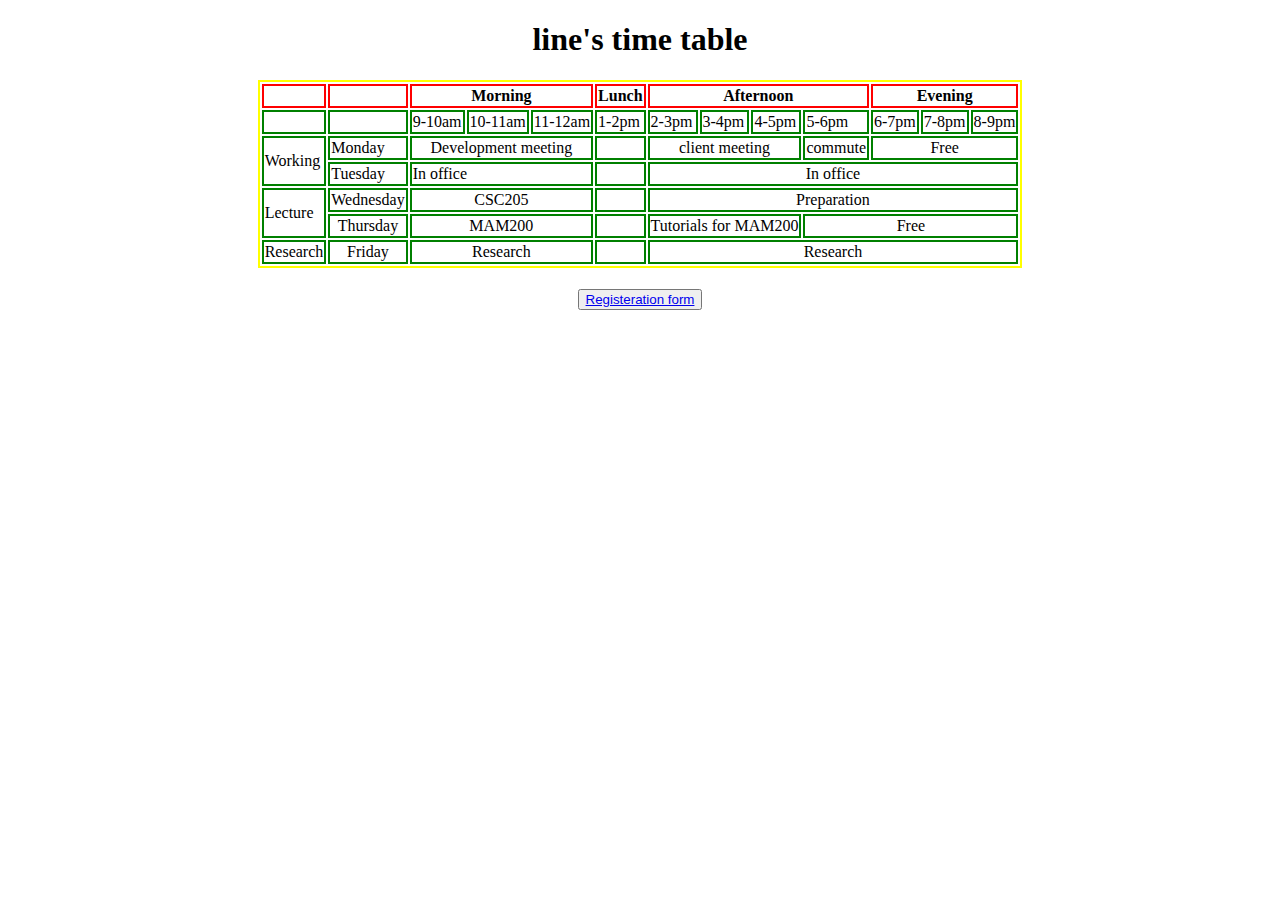
<file: assignment/Assignment-2/index.html>
<!DOCTYPE html>
<html lang="en">
<head>
    <meta charset="UTF-8">
    <meta name="viewport" content="width=device-width, initial-scale=1.0">
    <title>Time table</title>
</head>
<center>
    <body>
        <table>
           <h1><header>line's time table</header></h1>
           <main>
            <table style="border: 2px  yellow solid">
                <tr>
                    <th style="border: 2px red solid;min-width: 20px"></th>
                    <th style="border: 2px red solid;min-width: 20px"></th>
                    <th style="border: 2px red solid;min-width: 20px" colspan="3">
                        Morning
                    </th>
                    <th style="border: 2px red solid;min-width: 20px">
                        Lunch
                    </th>
                    <th style="border: 2px red solid;min-width: 20px" colspan="4">
                        Afternoon
                    </th>
                    <th style="border: 2px red solid;min-width: 20px" colspan="3">
                        Evening
                    </th>
                </tr>
                <tr>
                    <td style="border: 2px green solid;min-width: 20px"></td>
                    <td style="border: 2px green solid;min-width: 20px"></td>
                    <td style="border: 2px green solid;min-width: 20px">
                    <center>9-10am</center>
                </td>
                    <td style="border: 2px green solid;min-width: 20px">
                   <center>10-11am</center>
                </td>
                    <td style="border: 2px green solid;min-width: 20px">
                     <center>11-12am</center>
                </td>
                    <td style="border: 2px green solid;min-width: 20px">1-2pm</td>
                    <td style="border: 2px green solid;min-width: 20px">2-3pm</td>
                    <td style="border: 2px green solid;min-width: 20px">3-4pm</td>
                    <td style="border: 2px green solid;min-width: 20px">4-5pm</td>
                    <td style="border: 2px green solid;min-width: 20px">5-6pm</td>
                    <td style="border: 2px green solid;min-width: 20px">6-7pm</td>
                    <td style="border: 2px green solid;min-width: 20px">7-8pm</td>
                    <td style="border: 2px green solid;min-width: 20px">8-9pm</td>
                
                </tr>
                <tr>
                    <td style="border: 2px green solid;min-width: 20px" rowspan="2">
                        Working
                    </td>
                    <td style="border: 2px green solid;min-width: 20px">Monday
                    </td>
                    <td style="border: 2px green solid;min-width: 20px" colspan="3"><center>Development meeting
                 </center>   </td>
                    <td style="border: 2px green solid;min-width: 20px">
                    </td>
                    <td style="border: 2px green solid;min-width: 20px" colspan="3"><center>client meeting</center>                    </td>
                    <td style="border: 2px green solid;min-width: 20px">commute
                    </td>
                    <td style="border: 2px green solid;min-width: 20px" colspan="3"><center>Free
                </center></td>
                </tr>
<tr>
    <td style="border: 2px green solid;min-width: 20px">Tuesday</td>
    <td style="border: 2px green solid;min-width: 20px" colspan="3">In office</td>
    <td style="border: 2px green solid;min-width: 20px"></td>
    <td style="border: 2px green solid;min-width: 20px" colspan="7">
        <center>In office</td></center>
    </tr>
                    <tr>
                        <td style="border: 2px green solid;min-width: 20px" rowspan="2">Lecture</td>
                        <td style="border: 2px green solid;min-width: 20px">Wednesday</td>
                        <td style="border: 2px green solid;min-width: 20px" colspan="3"><center>CSC205</center></td>
                        <td style="border: 2px green solid;min-width: 20px"></td>
                        <td style="border: 2px green solid;min-width: 20px" colspan="7"><center>Preparation</center></td>
                    </tr>
                    <tr>
                        <td style="border: 2px green solid;min-width: 20px">
                           <center>Thursday</center>
                        </td>
                        <td style="border: 2px green solid;min-width: 20px" colspan="3">
                            <center>MAM200</center>
                        </td>
                        <td style="border: 2px green solid;min-width: 20px"></td>
                        <td style="border: 2px green solid;min-width: 20px" colspan="3">
                            <center>Tutorials for MAM200</center>
                        </td>
                        <td style="border: 2px green solid;min-width: 20px" colspan="4">
                            <center>Free</center>
                        </td>
                    </tr>
                    <tr>
                        <td style="border: 2px green solid;min-width: 20px">
                            Research
                        </td>
                        <td style="border: 2px green solid;min-width: 20px">
                            <center>Friday</center>
                        </td>
                        <td style="border: 2px green solid;min-width: 20px" colspan="3">
                            <center>Research</center>
                            </td>
                        <td style="border: 2px green solid;min-width: 20px"></td>
                        <td style="border: 2px green solid;min-width: 20px" colspan="7">
                            <center>Research</center>
                        </td>
                        
                    </tr>
            </table>
           </main>
            
        </table>
        <center><h4><button><a href="form.html">Registeration form</a></button></h4></center>
    </body>
</center>
    </html>
</file>
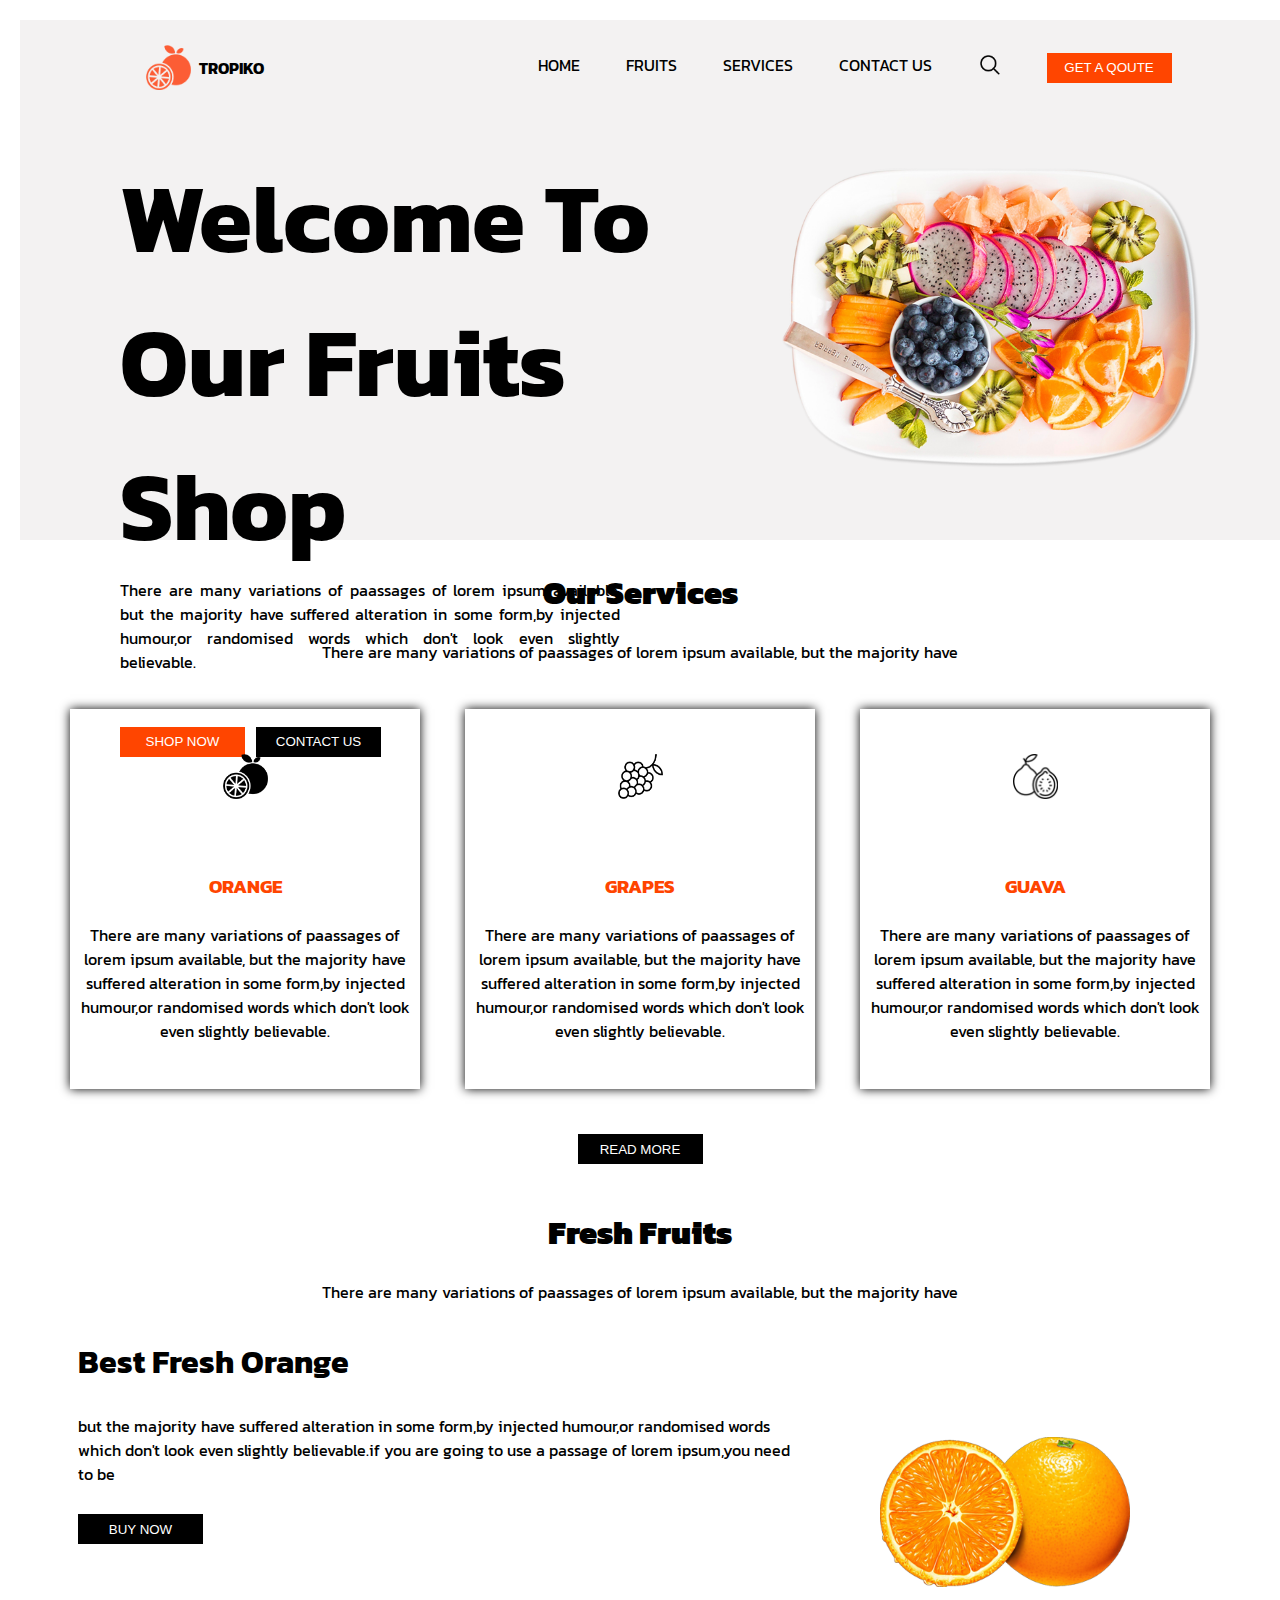
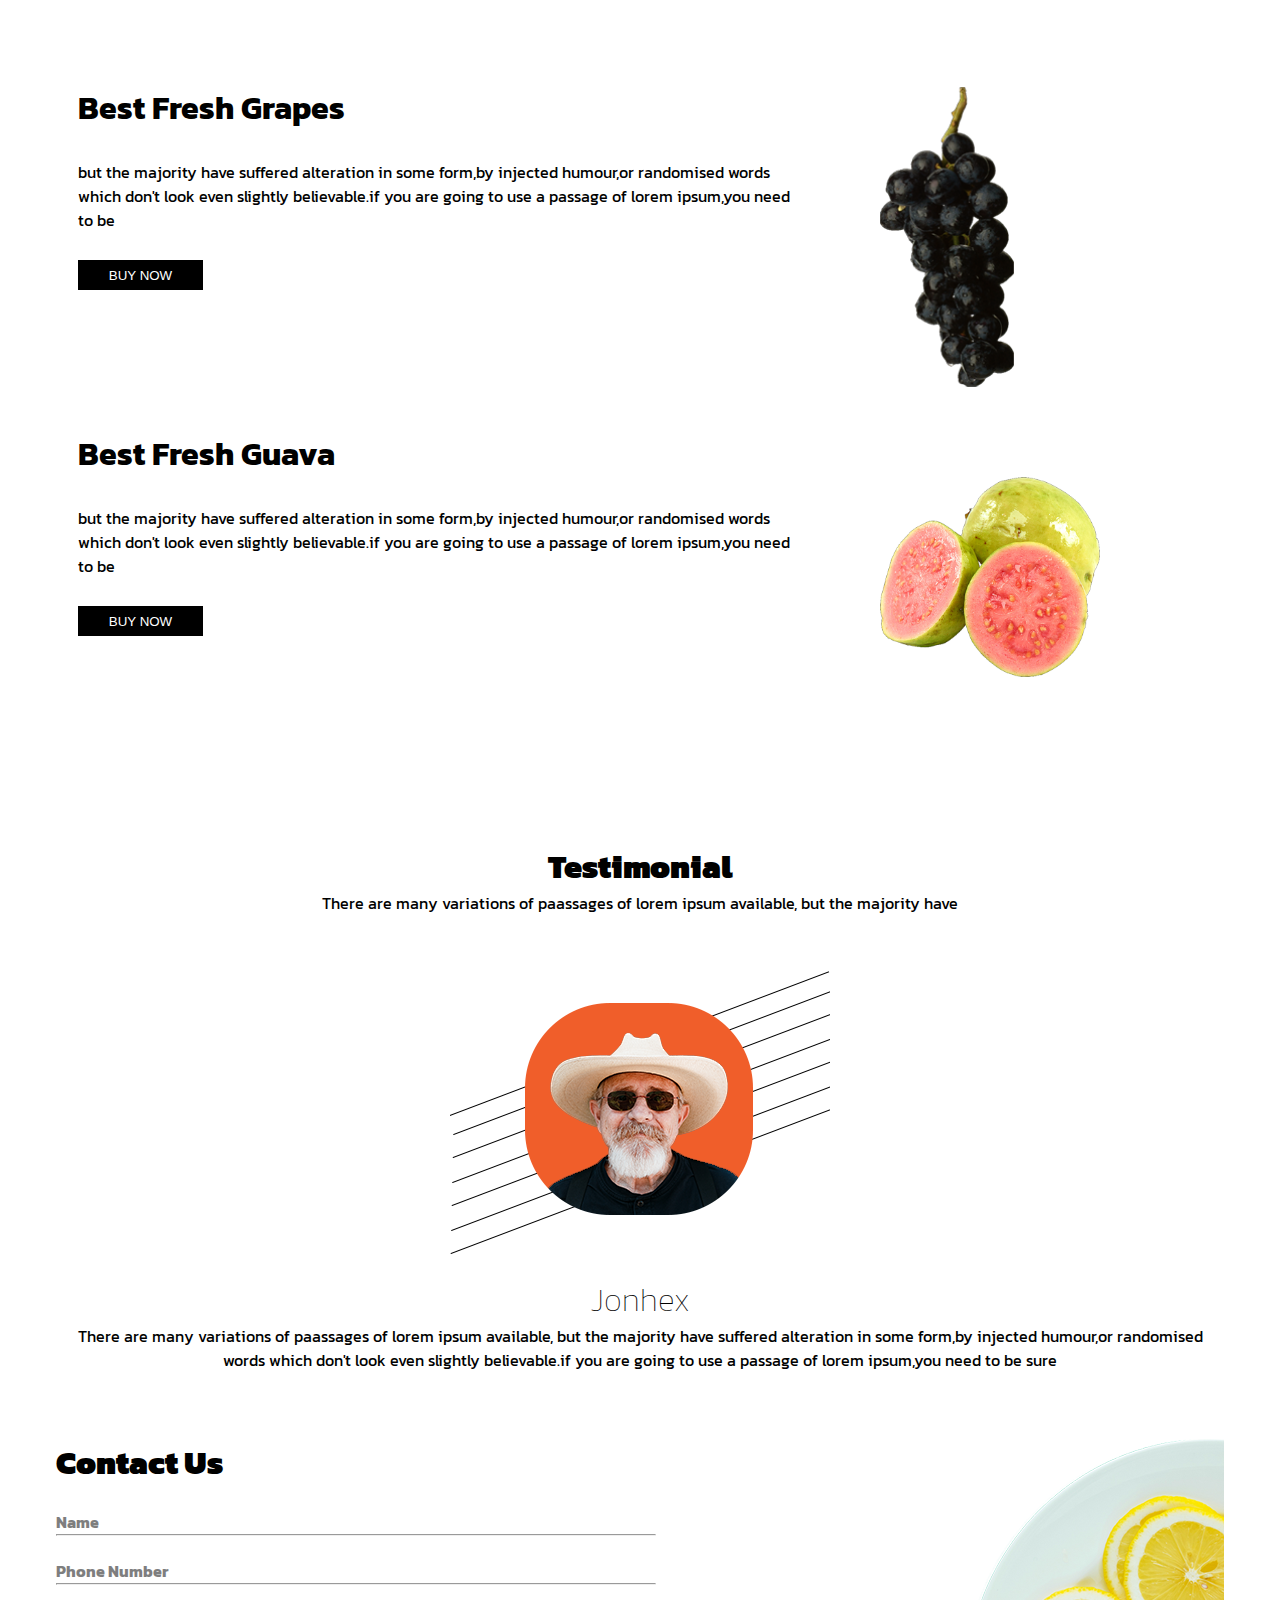
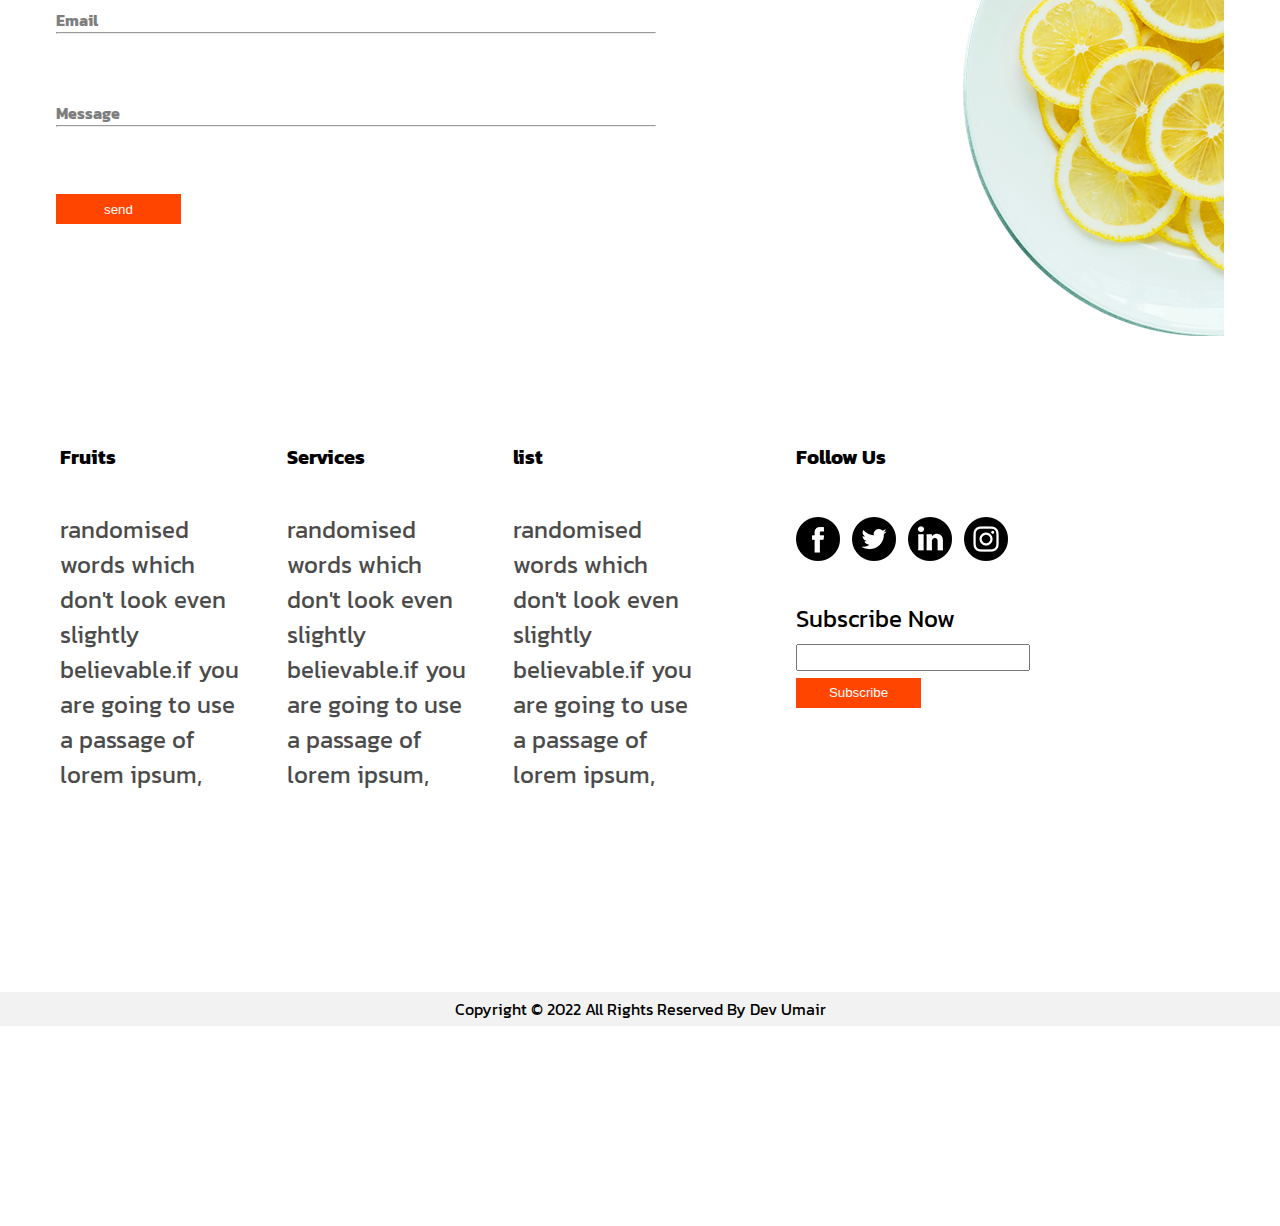
<file: assignment/Assignment-3/index.html>
<!DOCTYPE html>
<html lang="en">

<head>
    <meta charset="UTF-8">
    <meta name="viewport" content="width=device-width, initial-scale=1.0">
    <title>Tropiko Fruits</title>
    <link rel="preconnect" href="https://fonts.googleapis.com">
    <link rel="preconnect" href="https://fonts.gstatic.com" crossorigin>
    <link href="https://fonts.googleapis.com/css2?family=Kanit&display=swap" rel="stylesheet">
    <link rel="stylesheet" href="style.css">
</head>

<body>

    <div class="card">
        <nav>
            <div class="left">
                <img src="Images/logo.png" alt="">
                <p> TROPIKO </p>
            </div>
            <div class="right">
                <ul>
                    <li>HOME</li>
                    <li>FRUITS</li>
                    <li>SERVICES</li>
                    <li>CONTACT US</li>
                    <li><img src="Images/search-icon.png" alt=""></li>
                    <li><button>GET A QOUTE</button></li>
                </ul>
            </div>
        </nav>
        <section class="firstSection">
            <div class="leftSection">
                <h1> Welcome To <div> Our Fruits Shop </div>
                </h1>
                <div>
                    <p>
                        There are many variations of paassages of lorem ipsum available,
                        but the majority have suffered alteration in some form,by injected humour,or randomised
                        words which don't look even slightly believable.
                    </p>
                </div>
                <div class="buttonone">
                    <button>SHOP NOW</button> <button class="CONTACT">CONTACT US</button>
                </div>
            </div>
            <div class="rightsection">
                <img src="Images/slide-img.png" alt="">
            </div>
        </SECTion>
    </div>
    <section class="secondsection">
        <h1>
            Our Services
        </h1>
        <div>
            <p> There are many variations of paassages of lorem ipsum available,
                but the majority have</p>
        </div>
        <div class="secondcards">
            <div class="boxone">
                <img src="Images/card-item-1.png" alt="">
                <h3>ORANGE</h3>
                <p>
                    There are many variations of paassages of lorem ipsum available,
                    but the majority have suffered alteration in some form,by injected humour,or randomised
                    words which don't look even slightly believable.
                </p>
            </div>
            <div class="boxtwo">
                <img src="Images/card-item-2.png" alt="">
                <h3>GRAPES</h3>
                <p>
                <p>
                    There are many variations of paassages of lorem ipsum available,
                    but the majority have suffered alteration in some form,by injected humour,or randomised
                    words which don't look even slightly believable.
                </p>
                </p>
            </div>
            <div class="boxthree">
                <img src="Images/card-item-3.png" alt="">
                <H3>GUAVA</H3>
                <p>
                <p>
                    There are many variations of paassages of lorem ipsum available,
                    but the majority have suffered alteration in some form,by injected humour,or randomised
                    words which don't look even slightly believable.
                </p>
                </p>
            </div>

        </div>
        <div class="read">
            <button>READ MORE</button>
        </div>
        <div class="fresh">
            <h1>Fresh Fruits</h1>
            <p>
                There are many variations of paassages of lorem ipsum available,
                but the majority have
            </p>
        </div>
    </section>
    <section class="thirdsection">
        <div class="leftside">
            <div class="orange">
                <h6>Best Fresh Orange</h6>
                <p>
                    but the majority have suffered alteration in some form,by injected humour,or randomised
                    words which don't look even slightly believable.if you are going to use a passage of lorem ipsum,you
                    need to be
                </p>
                <button class="buy">BUY NOW</button>

                <h6>Best Fresh Grapes </h6>
                <p>
                    but the majority have suffered alteration in some form,by injected humour,or randomised
                    words which don't look even slightly believable.if you are going to use a passage of lorem ipsum,you
                    need to be
                </p>
                <button class="buy">BUY NOW</button>
                <h6>Best Fresh Guava </h6>
                <p>
                    but the majority have suffered alteration in some form,by injected humour,or randomised
                    words which don't look even slightly believable.if you are going to use a passage of lorem ipsum,you
                    need to be
                </p>
                <button class="buy">BUY NOW</button>
            </div>
        </div>
        <div class="rightside">
            <img class="malta" src="Images/orange.png" alt="">
            <img class="angoor" src="Images/grapes.png" alt="">
            <img class="amrood" src="Images/gauva.png" alt="">
        </div>
    </section>
    <section class="forthsection">
        <div class="testimonial">
            <h1>Testimonial</h1>
            <p>
                There are many variations of paassages of lorem ipsum available,
                but the majority have
            </p>
            <img src="Images/client.png" alt="">
            <h6>Jonhex</h6>
            <p>
                There are many variations of paassages of lorem ipsum available,
                but the majority have suffered alteration in some form,by injected humour,or randomised
                words which don't look even slightly believable.if you are going to use a passage of lorem ipsum,you
                need to be sure
            </p>
        </div>
    </section>
    <section class="fifthsection">
        <div class="leftend">
            <h1> Contact Us</h1>
            <h6> Name</h6>
            <hr>
            <h6>Phone Number </h6>
            <hr>
            <h6>Email</h6>
            <hr>
            <div class="message">
                <h6>
                    Message
                </h6>
                <hr>
            </div>
            <button class="send">
                send</button>
        </div>
        <div class="rightend">
            <img src="Images/orange-dish.png" alt="">
        </div>
    </section>
    <section class="sixthsection">
        <div class="lastboxes">
            <div class="firstbox">
                <h5>Fruits</h5>
                <p>randomised
                    words which don't look even slightly believable.if you are going to use a passage of lorem ipsum,
                </p>
            </div>
            <div class="secondbox">
                <h5>Services</h5>
                <p>
                    randomised
                    words which don't look even slightly believable.if you are going to use a passage of lorem ipsum,
                </p>
            </div>
            <div class="thirdbox">
                <h5>list</h5>
                <p> randomised
                    words which don't look even slightly believable.if you are going to use a passage of lorem ipsum,
                </p>
            </div>
            <div class="forthbox">
                <h5>Follow Us</h5>
                <div class="logo">
                <img src="Images/fb.png" alt=""><img src="Images/twitter.png" alt=""><img src="Images/linkedin.png" alt=""><img src="Images/instagram.png" alt="">
                </div>
                <p>Subscribe Now</p>
                <input type="text" name="" id="" placeholder="">
                <button>Subscribe</button>
            </div>
            
            
        </div>
        
    </section>
    <footer>
        <nav>
            Copyright &copy; 2022 All Rights Reserved By Dev Umair
        </nav>
    </footer>
</body>

</html>
</file>
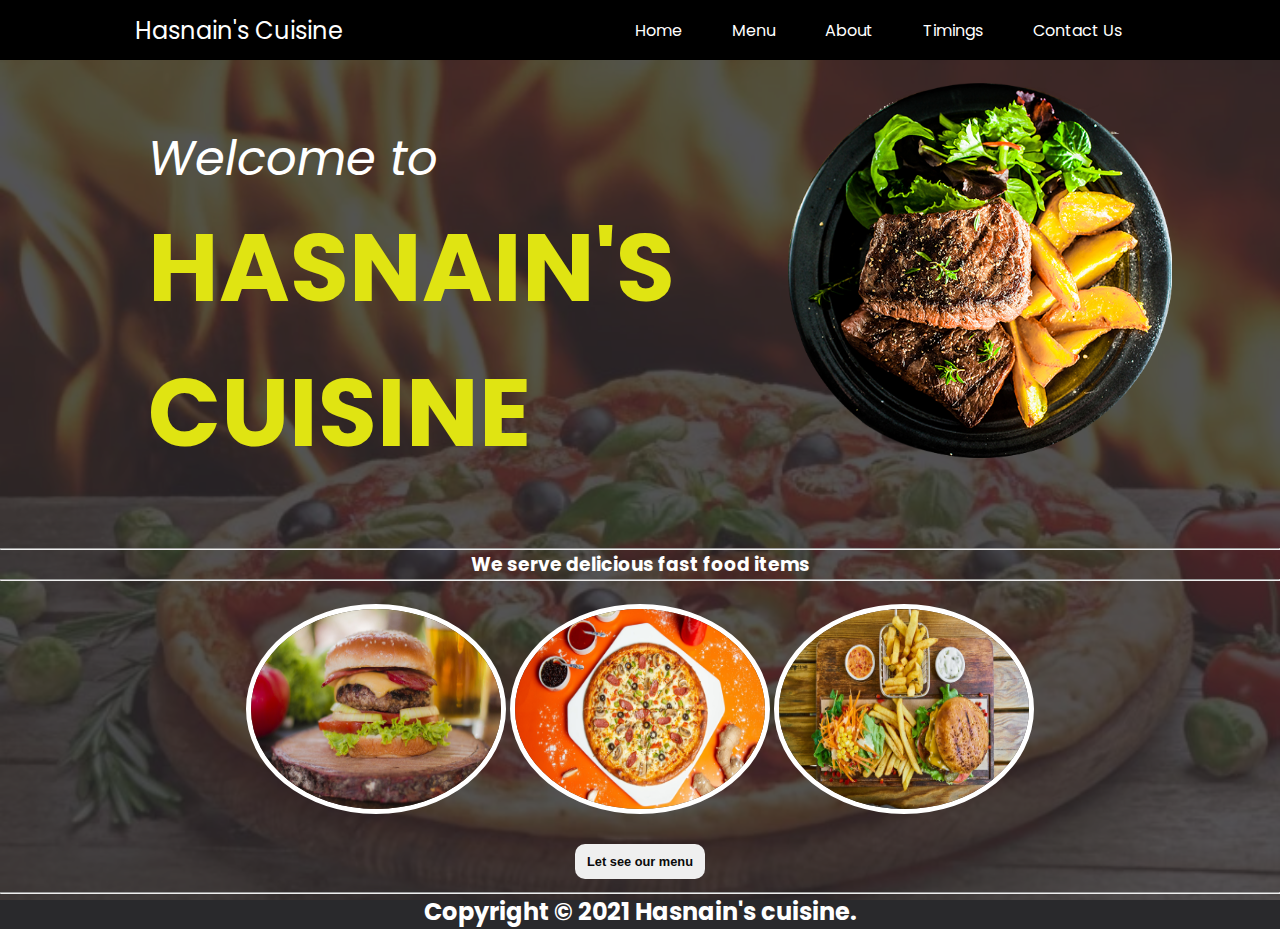
<file: assignment/Assingment-1/index.html>
<!DOCTYPE html>
<html lang="en">
<head>
    <meta charset="UTF-8">
    <meta name="viewport" content="width=device-width, initial-scale=1.0">
    <title>Document</title>
    <link rel="preconnect" href="https://fonts.googleapis.com">
<link rel="preconnect" href="https://fonts.gstatic.com" crossorigin>
<link href="https://fonts.googleapis.com/css2?family=Poppins&display=swap" rel="stylesheet">
<link rel="stylesheet" href="https://cdnjs.cloudflare.com/ajax/libs/font-awesome/5.15.4/css/all.min.css"
 integrity="sha512-1ycn6IcaQQ40/MKBW2W4Rhis/DbILU74C1vSrLJxCq57o941Ym01SwNsOMqvEBFlcgUa6xLiPY/NS5R+E6ztJQ=="
  crossorigin="anonymous" referrerpolicy="no-referrer" />
    <style>
        *{
            margin: 0;
            padding: 0;
        }
        body{
            position: relative;
            background-color: rgb(41, 41, 44);
            color: white;
            font-family: 'Poppins', sans-serif; 
            opacity: 2;
           height: 100vh;
        }
        &::before{
            content:'' ;
            position: absolute;
            top: 0px;
            left: 0px;
            right: 0px;
            bottom: 0px;
    background-image: url(assets/background.webp);
    background-size: 100%;
    background-position: center;
    opacity:0.2 ;
    display: flex;
    height: 900px;
    
   

}
        nav{
            display: flex;
            justify-content: space-around;
            align-items: center;
            height: 60px;
            background-color: black;
            
        }
    nav a{
        margin: 0 23px;
        
    }
    .left{
        font-size: 1.5rem;

    }
    .firstsection{
        display: flex;
        justify-content: space-around;
        margin: 23px 0;
    }
.firstsection div{
    width: 30%;
}
    .leftsection {
font-size: 3rem;
margin: 40px;
width: 10%;
    }
    .leftsection h1{
        color: rgb(224, 228, 18);
    }
     
.rightsection img{
    width: 100%;
    
}
.circle{
    margin: 23px 0;

}
.circle img{
    width: 250px;
    height: 200px;
    border-radius: 50%;
    border: 5px solid white;
}
.secondsection button{
    font-size: 0.8rem;
    border: none;
    outline: none;
    padding: 10px 12px;
    border-radius: 10px;
    margin-bottom: 13px;
    color: aliceblue;
    margin-bottom: 13px;
}
button a{
    text-decoration: none;
    color: rgb(10, 10, 10);
}
.secondsection button:hover{
    background-color: goldenrod;
    font-size: 0.9rem;
}

nav a{
    text-decoration: none;
    color: white;
}
nav a:hover{
    
    color: rgb(236, 215, 25);
    font-size: 1.1rem;
}




    </style>
</head>
<body>
    <header>
        <nav>
             <div class="left">Hasnain's Cuisine</div>
            <div class="right"><a href="index.html">Home</a> <a href="Menu.html">Menu</a> <a href="About.html">About</a> <a href="Timings.html">Timings</a> <a href="Contact us.html">Contact Us</a>
        </div>
        </nav>
    </header>
    
    
    <main>
        
        <section class="firstsection">
            <div class="leftsection">
                <i>Welcome to</i><h1>HASNAIN'S
                    <DIV>CUISINE</DIV>
                </h1>
            </div>
       
            <div class="rightsection">
                <img src="black plate food.png" alt="">
            </div>


        </section>
        <section class="secondsection">

            <hr>
            <center><h3>We serve delicious fast food items</h3></center>
            
            <hr>
            <div class="circle">

                <center><img src="assets/burger.jpg" alt="Burger" width="200" height="140"> <img src="assets/pizza-2.jpeg" alt="pizza" width="230" height="140"> <img src="assets/platter.jpeg" alt="platter" width="200" height="140"></center>

            </div>
            
            <h3><center><button><a href="Menu.html"><b>Let see our menu</b></a></button></center></h3>
            <hr>
            <h2><center>Copyright &copy; 2021 Hasnain's cuisine.</center></h2>
            

        </section>
    </main>
</body>
</html>
</file>
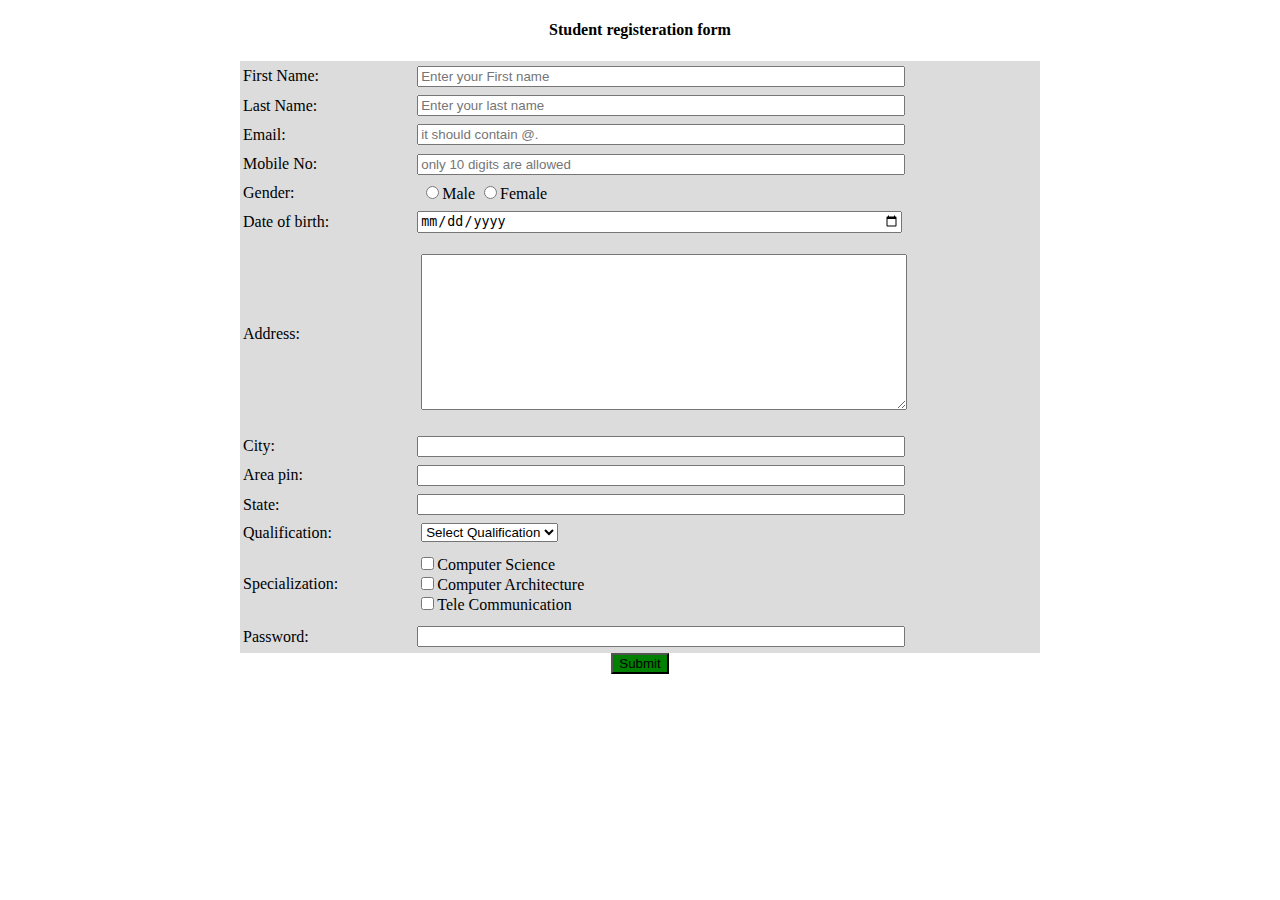
<file: assignment/Assignment-2/form.html>
<!DOCTYPE html>
<html lang="en">
<head>
    <meta charset="UTF-8">
    <meta name="viewport" content="width=device-width, initial-scale=1.0">
    <title>Registeration Form</title>
</head>
<body>
    <center>
        <form action="">
<h4>Student registeration form</h4>
            <table style="background-color:gainsboro; width: 50pc; height: 37pc;">
             
                      <tr>
                        <td>First Name:</td>
                    <td>&nbsp; &nbsp; &nbsp; &nbsp;&nbsp;&nbsp;&nbsp;&nbsp;&nbsp;&nbsp;<input type="text" placeholder="Enter your First name"style="width: 30pc;"></td>
                </tr>
                      <tr>
                        <td>Last Name:</td>
                    <td>&nbsp; &nbsp; &nbsp; &nbsp;&nbsp;&nbsp;&nbsp;&nbsp;&nbsp;&nbsp;<input type="text" placeholder="Enter your last name"style="width: 30pc;"></td>
                </tr>
                <tr>
                    <td>Email:</td>
                    <td>&nbsp; &nbsp; &nbsp; &nbsp;&nbsp;&nbsp;&nbsp;&nbsp;&nbsp;&nbsp;<input type="text" placeholder="it should contain @."style="width: 30pc;"></td>
                </tr>
                <tr>
                    <td>Mobile No:</td>
                    <td>&nbsp; &nbsp; &nbsp; &nbsp;&nbsp;&nbsp;&nbsp;&nbsp;&nbsp;&nbsp;<input type="text" placeholder="only 10 digits are allowed"style="width: 30pc;"></td>
                </tr>
                <tr>
                    <td>
                        Gender:
                    </td>
                    <td>&nbsp; &nbsp; &nbsp; &nbsp;&nbsp;&nbsp;&nbsp;&nbsp;&nbsp;&nbsp;
                        <input type="radio" name="Gender"Male>Male
                        <input type="radio" name="Gender"F.Male>Female
                    </td>
                </tr>
                <tr>
                    <td>Date of birth:</td>
                    <td>&nbsp; &nbsp; &nbsp; &nbsp;&nbsp;&nbsp;&nbsp;&nbsp;&nbsp;&nbsp;<input type="date" placeholder=""style="width: 30pc;"></td>
                </tr>
                <tr>
                    <td>Address:</td>
                    <td>&nbsp; &nbsp; &nbsp; &nbsp;&nbsp;&nbsp;&nbsp;&nbsp;&nbsp;&nbsp;
                        <textarea name="" id="" cols="70" rows="10"style="width: 30pc;"></textarea>
                    </td>
                </tr>
                <tr>
                    <td>
                        City:
                    </td>
                    <td>&nbsp; &nbsp; &nbsp; &nbsp;&nbsp;&nbsp;&nbsp;&nbsp;&nbsp;&nbsp;<input type="text" placeholder=""style="width: 30pc;"></td>
                </tr>
                <tr>
                    <td>Area pin:</td>
                    <td>&nbsp; &nbsp; &nbsp; &nbsp;&nbsp;&nbsp;&nbsp;&nbsp;&nbsp;&nbsp;<input type="text" placeholder=""style="width: 30pc;"></td>
                </tr>
          <tr>
            <td>State:</td>
            <td>&nbsp; &nbsp; &nbsp; &nbsp;&nbsp;&nbsp;&nbsp;&nbsp;&nbsp;&nbsp;<input type="text" placeholder=""style="width: 30pc;"></td>
          </tr>
          <tr>
            <td>Qualification:</td>
            <td>
                &nbsp; &nbsp; &nbsp; &nbsp;&nbsp;&nbsp;&nbsp;&nbsp;&nbsp;&nbsp; <select name="select" id=""><option value="">Select Qualification</option>
                    <option value="">Matric</option>
                    <option value="">Inter Mediate</option>
                    <option value="">Graduate</option>
                </select>
            </td> 
          </tr>
          <tr>
            <td>
                Specialization:
            </td>
            <td> &nbsp; &nbsp; &nbsp; &nbsp;&nbsp;&nbsp;&nbsp;&nbsp;&nbsp;&nbsp;<input type="checkbox">Computer Science
            <br> &nbsp; &nbsp; &nbsp; &nbsp;&nbsp;&nbsp;&nbsp;&nbsp;&nbsp;&nbsp;<input type="checkbox">Computer Architecture
            <br> &nbsp; &nbsp; &nbsp; &nbsp;&nbsp;&nbsp;&nbsp;&nbsp;&nbsp;&nbsp;<input type="checkbox">Tele Communication </td>
            <tr>
                <td>Password:</td>
                <td>&nbsp; &nbsp; &nbsp; &nbsp;&nbsp;&nbsp;&nbsp;&nbsp;&nbsp;&nbsp;<input type="password"style="width: 30pc;"></td>
          </tr>
    </table>

        <input style="background-color: green;" type="submit">

        </center>
        </form>
    
</body>
</html>
</file>
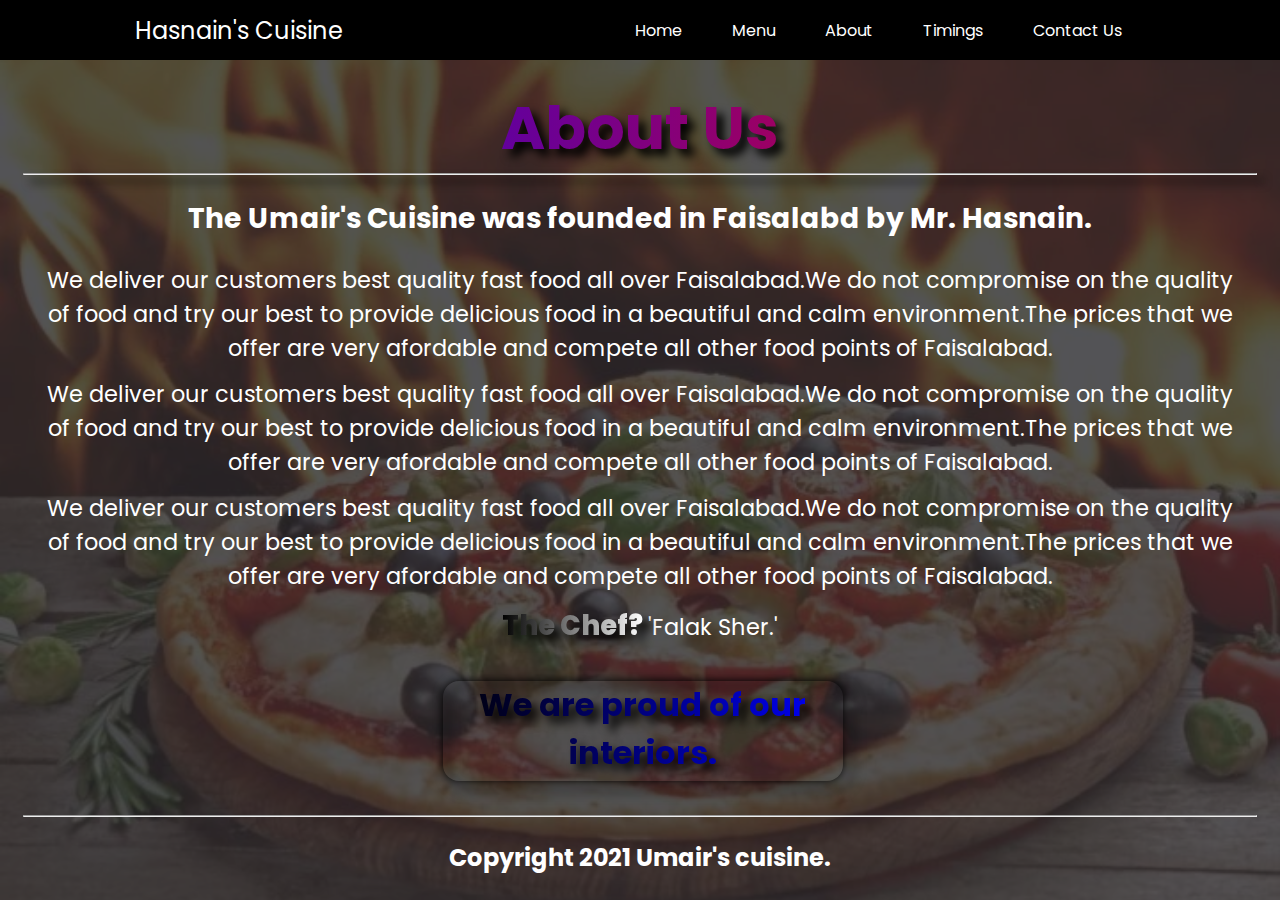
<file: assignment/Assingment-1/About.html>
<!DOCTYPE html>
<html lang="en">
<head>
    <meta charset="UTF-8">
    <meta name="viewport" content="width=device-width, initial-scale=1.0">
    <title>About</title>
    <link rel="preconnect" href="https://fonts.googleapis.com">
<link rel="preconnect" href="https://fonts.gstatic.com" crossorigin>
<link href="https://fonts.googleapis.com/css2?family=Poppins&display=swap" rel="stylesheet">
<link rel="stylesheet" href="https://cdnjs.cloudflare.com/ajax/libs/font-awesome/5.15.4/css/all.min.css"
 integrity="sha512-1ycn6IcaQQ40/MKBW2W4Rhis/DbILU74C1vSrLJxCq57o941Ym01SwNsOMqvEBFlcgUa6xLiPY/NS5R+E6ztJQ=="
  crossorigin="anonymous" referrerpolicy="no-referrer" />
  <style>
     *{
            margin: 0;
            padding: 0;
        }
    body{
            position: relative;
            background-color: rgb(41, 41, 44);
            color: white;
            font-family: 'Poppins', sans-serif; 
            opacity: 2;
           height: 100vh;
        }
        &::before{
            content:'' ;
            position: absolute;
            top: 0px;
            left: 0px;
            right: 0px;
            bottom: 0px;
    background-image: url(assets/background.webp);
    background-size: 100%;
    background-position: center;
    opacity:0.2 ;
    display: flex;
    height: 900px;
    
   

}
        nav{
            display: flex;
            justify-content: space-around;
            align-items: center;
            height: 60px;
            background-color: black;
            
        }
    nav a{
        margin: 0 23px;
    }
    nav a{
    text-decoration: none;
    color: white;
}
nav a:hover{
    
    color: rgb(236, 215, 25);
    font-size: 1.1rem;
}
.left{
        font-size: 1.5rem;

    }
    .firstsection {
        margin: 23px;
        align-items: center;
    }
    .first {
        font-size: 2.5rem;
        font-weight: 900;
        filter: drop-shadow(7px 7px 5px black);
    }
    .first h2{
        background: linear-gradient(90deg, blue,red);
        background-clip: text;
        color: transparent;
    }
    .second {
        margin: 23px;
        font-size: 1.5rem;
    }
.third {
    margin: 12px;
    font-size: 1.4rem;
}
.forth {
    margin: 12px;
    font-size: 1.4rem;
}
.fifth {
    margin: 12px;
    font-size: 1.4rem;
}
.sixth {
    font-size: 1.4rem;
   
}
.sixth b{
    font-size: 1.7rem;
    background: linear-gradient(90deg, black,white);
        background-clip: text;
        color: transparent;
        filter: drop-shadow(7px 7px 5px black);
        font-weight: 800;
        margin-right: 5px;
}
.box {
    width: 400px;
            height: 100px;
            border-radius: 16px;
            overflow: hidden;
            position: relative;
            box-shadow: 0px 0px 10px #000;
            margin-left: 34%;
            margin-bottom: 23px;
            background: linear-gradient(90deg, black,blue);
        background-clip: text;
        color: transparent;
        filter: drop-shadow(7px 7px 5px black);
       font-weight: bolder;
       margin-top: 34px;
       margin-bottom: 34px;
}
.box h4{
    font-size: 2rem;
}
.seven{
    margin: 23px;
}
    </style>
</head>
<body>
    <header>
        <nav>
             <div class="left">Hasnain's Cuisine</div>
            <div class="right"><a href="index.html">Home</a> <a href="Menu.html">Menu</a> <a href="About.html">About</a> <a href="Timings.html">Timings</a> <a href="Contact us.html">Contact Us</a>
        </div>
        </nav>
    </header>
</body>
<section class="firstsection">
    <div class="first">
        
        <center><h2>About Us</h2></center>
        <hr>
    </div>
    <div class="second">
<center><h3>The Umair's Cuisine was founded in Faisalabd by Mr. Hasnain.</h3></center>
    </div>
    <div class="third">
        <center><p>We deliver our customers best quality fast food all over Faisalabad.We do not compromise on the quality of food and try  our best to provide delicious food in a beautiful and calm environment.The prices that we offer are very afordable and compete all other food points of Faisalabad.</p></center>
    </div>
    <div class="forth">

        <center><p>We deliver our customers best quality fast food all over Faisalabad.We do not compromise on the quality of food and try  our best to provide delicious food in a beautiful and calm environment.The prices that we offer are very afordable and compete all other food points of Faisalabad.</p></center>
    </div>
    <div class="fifth">

        <center><p>We deliver our customers best quality fast food all over Faisalabad.We do not compromise on the quality of food and try  our best to provide delicious food in a beautiful and calm environment.The prices that we offer are very afordable and compete all other food points of Faisalabad.</p></center>
    </div>
    <div class="sixth">

    
<center><b>The Chef?</b>'Falak Sher.'</center>
    </div>
    <div class="card-group">

        <div class="box">
            <center><h4>We are proud of our interiors.</h4></center>
        </div>
    </div>
        <hr>
        <div class="seven">

            <h2><center>Copyright 2021 Umair's cuisine.</center></h2>
        </div>
</section>
</body>
</html>
</file>
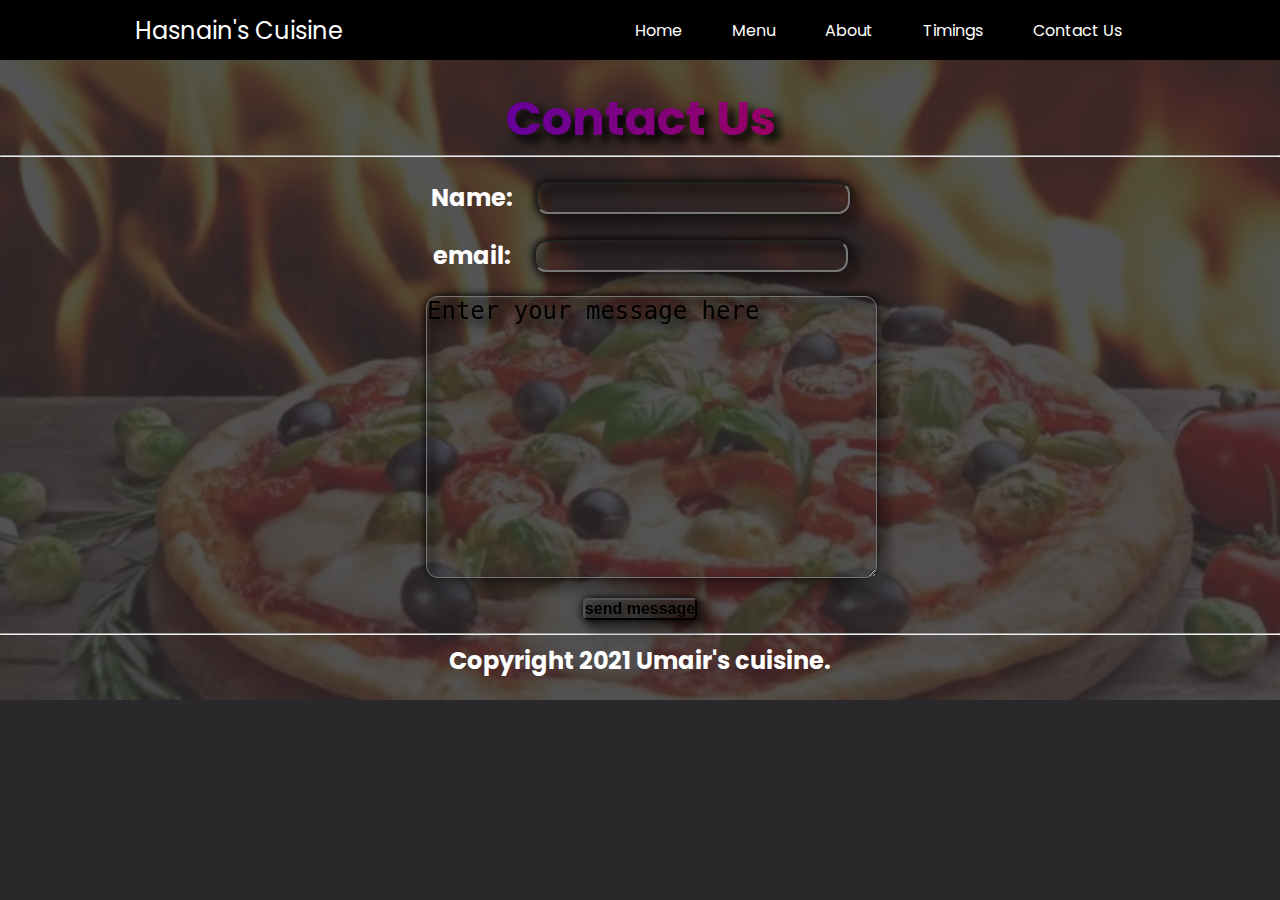
<file: assignment/Assingment-1/Contact us.html>
<!DOCTYPE html>
<html lang="en">
<head>
    <meta charset="UTF-8">
    <meta name="viewport" content="width=device-width, initial-scale=1.0">
    <title>Contact us</title>
    <link rel="preconnect" href="https://fonts.googleapis.com">
<link rel="preconnect" href="https://fonts.gstatic.com" crossorigin>
<link href="https://fonts.googleapis.com/css2?family=Poppins&display=swap" rel="stylesheet">
<link rel="stylesheet" href="https://cdnjs.cloudflare.com/ajax/libs/font-awesome/5.15.4/css/all.min.css"
 integrity="sha512-1ycn6IcaQQ40/MKBW2W4Rhis/DbILU74C1vSrLJxCq57o941Ym01SwNsOMqvEBFlcgUa6xLiPY/NS5R+E6ztJQ=="
  crossorigin="anonymous" referrerpolicy="no-referrer" />
  <style>
     *{
            margin: 0;
            padding: 0;
        }
    body{
            position: relative;
            background-color: rgb(41, 41, 44);
            color: white;
            font-family: 'Poppins', sans-serif; 
            opacity: 2;
           height: 100vh;
        }
        &::before{
            content:'' ;
            position: absolute;
            top: 0px;
            left: 0px;
            right: 0px;
            bottom: 0px;
    background-image: url(assets/background.webp);
    background-size: 100%;
    background-position: center;
    opacity:0.2 ;
    display: flex;
    height: 700px;
    
   

}
        nav{
            display: flex;
            justify-content: space-around;
            align-items: center;
            height: 60px;
            background-color: black;
            
        }
    nav a{
        margin: 0 23px;
    }
    nav a{
    text-decoration: none;
    color: white;
}
nav a:hover{
    
    color: rgb(236, 215, 25);
    font-size: 1.1rem;
}
.left{
        font-size: 1.5rem;

    }
    .one{
margin-top: 23px;
      font-size: 2rem;
      background: linear-gradient(90deg, blue,red);
        background-clip: text;
        color: transparent;
        filter: drop-shadow(7px 7px 5px black);
    }
   
    input{
        margin-left: 23px;
        border-radius: 12px;
        font-size: 1.5rem;
        filter: drop-shadow(7px 7px 5px black);
        background-color: transparent;
        box-shadow: 0px 0px 10px #000;

    }
    .two{
        font-size: 1.5rem;
        margin: 23px;
    }
    .three{
        font-size: 1.5rem;
        margin: 23px;
    }
    textarea{
        margin-left: 23px;
        border-radius: 12px;
        font-size: 1.5rem;
        filter: drop-shadow(7px 7px 5px black);
        background-color: transparent;
        box-shadow: 0px 0px 10px #000;
    }
        button{
            font-size: 1rem;
            border-radius: 5px;
            margin: 13px;
            font-weight: bold;
            filter: drop-shadow(7px 7px 5px black);
        background-color: transparent;
        box-shadow: 0px 0px 10px #000;

        }
        button:hover{
            font-size: 1.2rem;
            cursor: pointer;
            background-color: green;

        }
        footer h2{
            margin-top: 8px;
        }
  </style>
</head>
<body>
    <header>
        <nav>
             <div class="left">Hasnain's Cuisine</div>
            <div class="right"><a href="index.html">Home</a> <a href="Menu.html">Menu</a> <a href="About.html">About</a> <a href="Timings.html">Timings</a> <a href="Contact us.html">Contact Us</a>
        </div>
        </nav>
    </header>
    <section class="firstsection">
        <div class="one">
            
            <center><h2>Contact Us</h2></center>
        </div>
        <hr>
        <div class="two">
            <center><h4>Name:<input type="search"></h4></center>
        </div>
            <div class="three">

                
                <center><h4>email:<input type="search" name="search" id="search"></h4></center>
            </div>
                <center><textarea name="" id="" cols="30" rows="10">Enter your message here</textarea></center>
<center><h4><button>send message</button></h4></center>
<hr>
<footer>
<h2><center>Copyright 2021 Umair's cuisine.</center></h2>
</footer>
</section>
</body>
</file>
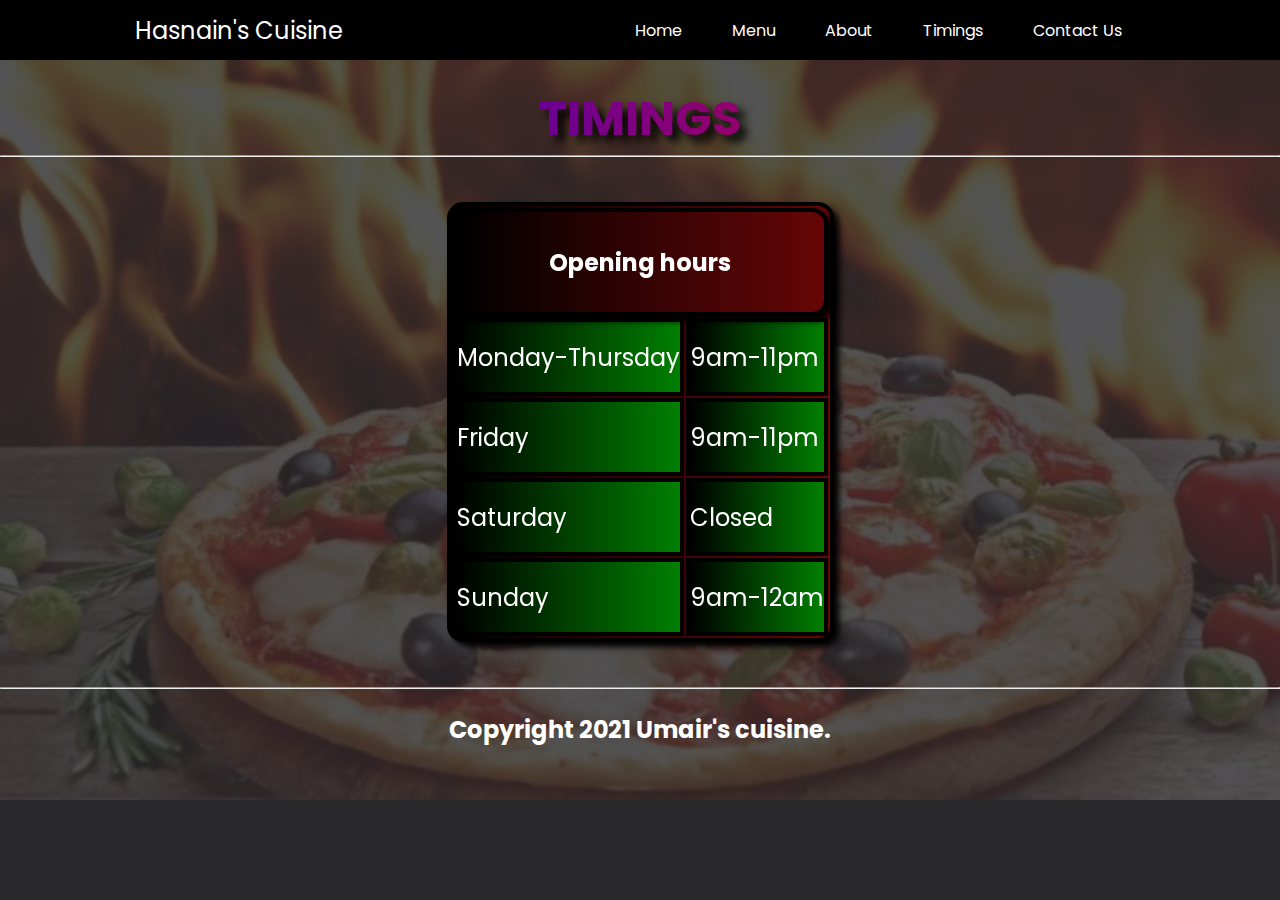
<file: assignment/Assingment-1/Timings.html>
<!DOCTYPE html>
<html lang="en">
<head>
  <meta charset="UTF-8">
  <meta name="viewport" content="width=device-width, initial-scale=1.0">
  <title>Timings</title>
  <link rel="preconnect" href="https://fonts.googleapis.com">
<link rel="preconnect" href="https://fonts.gstatic.com" crossorigin>
<link href="https://fonts.googleapis.com/css2?family=Poppins&display=swap" rel="stylesheet">
<link rel="stylesheet" href="https://cdnjs.cloudflare.com/ajax/libs/font-awesome/5.15.4/css/all.min.css"
 integrity="sha512-1ycn6IcaQQ40/MKBW2W4Rhis/DbILU74C1vSrLJxCq57o941Ym01SwNsOMqvEBFlcgUa6xLiPY/NS5R+E6ztJQ=="
  crossorigin="anonymous" referrerpolicy="no-referrer" />
  <style>
     *{
            margin: 0;
            padding: 0;
        }
    body{
            position: relative;
            background-color: rgb(41, 41, 44);
            color: white;
            font-family: 'Poppins', sans-serif; 
            opacity: 2;
           height: 100vh;
        }
        &::before{
            content:'' ;
            position: absolute;
            top: 0px;
            left: 0px;
            right: 0px;
            bottom: 0px;
    background-image: url(assets/background.webp);
    background-size: 100%;
    background-position: center;
    opacity:0.2 ;
    display: flex;
    height: 800px;
    
   

}
        nav{
            display: flex;
            justify-content: space-around;
            align-items: center;
            height: 60px;
            background-color: black;
            
        }
    nav a{
        margin: 0 23px;
    }
    nav a{
    text-decoration: none;
    color: white;
}
nav a:hover{
    
    color: rgb(236, 215, 25);
    font-size: 1.1rem;
}
.left{
        font-size: 1.5rem;

    }
    .one{
margin-top: 23px;
      font-size: 2rem;
      background: linear-gradient(90deg, blue,red);
        background-clip: text;
        color: transparent;
        filter: drop-shadow(7px 7px 5px black);
        
    }

    
    table, th, td {
      background: linear-gradient(90deg, black,green);
      border: 4px solid black;
      margin: 45px;
      height: 70px;
    }
    table, th{
      background: linear-gradient(90deg, black,rgb(102, 6, 6));
      font-size: 1.5rem;
      height: 100px;
      filter: drop-shadow(5px 5px 3px black);
      border-radius: 16px;
    }
  footer h2{
    margin: 23px;
  }

    </style>
</head>
<body>
  <header>
    <nav>
      <div class="left">Hasnain's Cuisine</div>
      <div class="right"><a href="index.html">Home</a> <a href="Menu.html">Menu</a> <a href="About.html">About</a> <a href="Timings.html">Timings</a> <a href="Contact us.html">Contact Us</a>
      </div>
    </nav>
  </header>
  <section class="sectionone">
<div  class="one">

  <center><h2>TIMINGS</h2></center>
</div>
  <hr>
<center><style type="text/css">
  </style>
</head>
<body>
  
  <table>
      <thead>
        <tr>
          <th colspan="3"> Opening hours </th>
        </tr>
      <tr>
        <td> Monday-Thursday </td>
        <td> 9am-11pm </td>
        
      </tr>
    </thead>
    <tbody>
      <tr>
        <td> Friday </td>
        <td> 9am-11pm </td>
        
      </tr>
      <tr>
        <td> Saturday </td>
        <td> Closed </td>
        
      </tr>
      <tr>
        <td>Sunday</td>
        <td>9am-12am</td>
      </tr>
    </tbody>
  </table></center>
</section>
<footer>

  <hr>
  <h2><center>Copyright 2021 Umair's cuisine.</center></h2>
</footer>
</body>
</html>
</file>
<file: assignment/Assignment-3/style.css>
*{
margin: 0;
padding: 0;
}
body{
    font-family: 'Kanit', sans-serif;
}
.card{
    width: 1300px;
    height: 520px;
    background-color: rgb(243, 242, 242);
    margin-left: 20px;
}
nav{
    display: flex;
    justify-content: space-around;
    align-items: center;
    margin-top: 20px;
}
nav ul{
    display: flex;
    justify-content: center;
    margin-top: 25px;
}
nav ul li{
    list-style: none;
    margin: 0 23px;
}
button{
    background: orangered;
    color: white;
    width: 125px;
    height: 30px;
    border: none;
}
.left{
    display: flex;
    align-items: center;
    margin-top: 25px;
}
.left img{
    width: 45px;
    height: 45px;
}
.left p{
    margin-left: 8px;
    font-weight: bold;
}
.right img{
    width: 23px;
    height: 23px;
}
.firstSection{
    display: flex;
    justify-content: space-between;
}
.leftSection{
    margin: 100px;
    font-size: 3rem;
    margin-top: 56px;
}
.buttonone{
    margin-top: 70px;
}
.CONTACT{
    background-color: black;
}
.leftSection p{
    font-size: 1rem;
    text-align: justify;
height: 45px;
width: 500px;
}
.rightsection img{
    width: 600x;
    height: 300px;
margin-top: 78px;
margin-right: 120px;
}
.secondsection{
   align-items: center;
    justify-content: center;
    text-align: center;
    margin-top: 29px;
}.secondsection h1{
    font-size: 2rem;
    font-weight: 900;
}
.secondcards{
    align-items: center;
    justify-content: center;
    display: flex;
    text-align: center;
    gap: 45px;
    margin-top: 45px;
}
.boxone{
    height: 380px;
    width: 350px;
    box-shadow: 0px 0px 10px black;
}
.boxtwo{
    height: 380px;
    width: 350px;
    box-shadow: 0px 0px 10px black;
}
.boxthree{
    height: 380px;
    width: 350px;
    box-shadow: 0px 0px 10px black;
}
.secondsection img{
    margin-top: 45px;
    width: 45px;
    height: 45px;
}
.secondsection h3{
    margin-top: 67px;
    color: orangered;
}
.secondsection p{
    margin-top: 23px;
}
.read button{
   background-color: black;
    margin-top: 45px;
}
.fresh{
    margin-top: 45px;
}
.fresh p{
    margin-bottom: 34px;
}
.thirdsection{
    justify-content: space-between;
    align-items: center;
    display: flex;
}
.orange{
    margin-left: 78px;
}
.orange h6{
    font-size: 2rem; 
    margin-bottom: 28px;
}
.leftside{
    width: 800px;
}
.orange button{
    background-color: black;
    margin-top: 28px;
    margin-bottom: 140px;
}
.rightside img{
    display: flex;
    flex-direction: column;
}
.malta{
margin-bottom: 100px;
    width: 250px;
    height: 150px;
    margin-right: 150px;

}
.angoor{
    height: 300px;
    margin-bottom: 90px;
}
.amrood{
width: 220px;
height: 200px;
}
.forthsection{
  text-align: center;
  margin: 67px;
 
}
.forthsection h1{
    font-weight: 900;
    font-size: 2rem;
}
.forthsection img{
    margin-top: 40px;
}
.forthsection h6{
    font-size: 2rem;
    font-weight: 100;
}
.fifthsection{
    display: flex;
    justify-content: space-between;
    margin-left: 56px;
    margin-right: 56px;
}
.fifthsection h1{
    font-size: 2rem;
    font-weight: 900;
}
.leftend{
    width: 600px;
}
.leftend h6{
    margin-top: 23px;
    font-size: 1rem;
    opacity: 50%;
}
.message{
    margin-top: 67px;
}
button.send{
    margin-top: 67px;
}
.lastboxes{
    margin-top: 100px;
    display: flex;
    font-size: 1.5rem;
    margin-right: 250px;
    margin-left: 60px;
    gap: 45px;
}
.lastboxes p{
    margin-top: 40px;
    opacity: 70%;
}
.forthbox{
    margin-left: 56px;
}
.logo{
    display: flex;
    gap: 12px;
    margin-top: 45px;
}
.forthbox p{
    opacity: 100%;
}
.forthbox input{
    width: 230px;
    height: 23px;
}
footer nav{
    text-align: center;
    margin-top: 200px;
    font-size: 1rem;
    margin-bottom: 200px;
    background-color: rgb(243, 242, 242);
    height: 34px;
}
</file>
